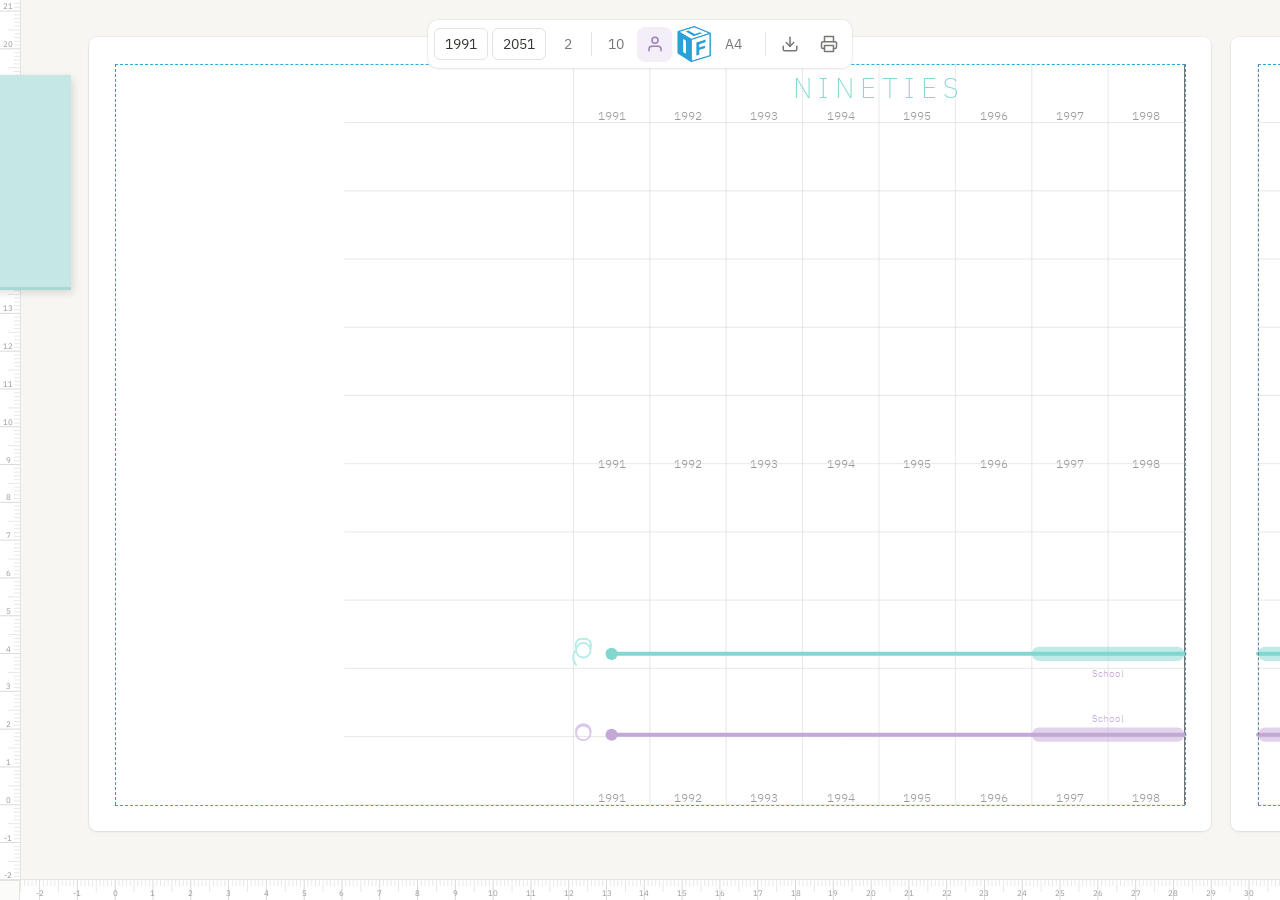
<file: index.html>
<!DOCTYPE html>
<html lang="en">

<head>
	<meta charset="utf-8">
	<link rel="icon" type="image/png" href="favicon.png?v=2">
	<link rel="apple-touch-icon" href="favicon.png?v=2">
	<!-- Google Analytics -->
	<script async src="https://www.googletagmanager.com/gtag/js?id=G-NW8NPGK3DY"></script>
	<script>
		window.dataLayer = window.dataLayer || [];
		function gtag() { dataLayer.push(arguments); }
		gtag('js', new Date());
		gtag('config', 'G-NW8NPGK3DY');
	</script>
	<meta name="viewport" content="width=device-width, initial-scale=1">
	<link rel="preload" href="fonts/IBMPlexSans/IBMPlexSans-Light.ttf" as="font" type="font/ttf" crossorigin>
	<link rel="preload" href="fonts/IBMPlexSans/IBMPlexSans-Regular.ttf" as="font" type="font/ttf" crossorigin>
	<link rel="preload" href="fonts/IBMPlexSans/IBMPlexSans-Bold.ttf" as="font" type="font/ttf" crossorigin>
	<title>LifeLine — Life Timeline Visualization</title>
	<link rel="preconnect" href="https://fonts.googleapis.com">
	<link rel="preconnect" href="https://fonts.gstatic.com" crossorigin>
	<link
		href="https://fonts.googleapis.com/css2?family=IBM+Plex+Sans:ital,wght@0,300;0,400;0,600;0,700;1,700&display=swap"
		rel="stylesheet">
	<meta name="description"
		content="LifeLine — free online life timeline visualization tool. See your entire life on paper, from birth to horizon. Gantt-style grid for personal events, SVG & PDF export, print on A4 or 914mm roll. RU/EN.">
	<meta name="keywords"
		content="lifeline, life timeline, life visualization, timeline visualization, life calendar, life planner, life on paper, Gantt chart life, personal timeline, life mapping, life planning tool, free life timeline generator, print life calendar, life planning workshop, SVG timeline, PDF timeline, wall calendar, long-term planner, strategic planning, decade planner, life schematization, линии жизни, визуализация жизни, визуализация линии жизни, лайфлайн, жизнь на бумаге, планирование жизни инструмент, Maxim Osovsky">

	<!-- Open Graph -->
	<meta property="og:type" content="website">
	<meta property="og:title" content="LifeLine — Your Life Visualization">
	<meta property="og:description" content="See your entire life as a line...">
	<meta property="og:image" content="https://lifeline.osovsky.com/og-image.jpg">
	<meta property="og:image:width" content="1200">
	<meta property="og:image:height" content="630">
	<meta property="og:url" content="https://lifeline.osovsky.com/">
	<meta property="og:site_name" content="LifeLine">

	<!-- Twitter Card -->
	<meta name="twitter:card" content="summary_large_image">
	<meta name="twitter:title" content="LifeLine — Your Life Visualization">
	<meta name="twitter:description" content="See your entire life as a line...">
	<meta name="twitter:image" content="https://lifeline.osovsky.com/og-image.jpg">

	<!-- SEO -->
	<link rel="canonical" href="https://lifeline.osovsky.com/">
	<link rel="alternate" hreflang="en" href="https://lifeline.osovsky.com/">
	<link rel="alternate" hreflang="x-default" href="https://lifeline.osovsky.com/">

	<link rel="manifest" href="manifest.json">

	<!-- Structured Data -->
	<script type="application/ld+json">
	{
		"@context": "https://schema.org",
		"@type": "SoftwareApplication",
		"name": "LifeLine",
		"alternateName": "Life Timeline Visualization",
		"description": "Free online life timeline visualization tool. See your entire life on paper — past and future decades with a Gantt-style grid for personal events. Export to SVG & PDF.",
		"url": "https://lifeline.osovsky.com/",
		"applicationCategory": "Productivity",
		"operatingSystem": "Web",
		"offers": { "@type": "Offer", "price": "0", "priceCurrency": "USD" },
		"image": "https://lifeline.osovsky.com/og-image.jpg",
		"author": {
			"@type": "Person",
			"name": "Maxim Osovsky",
			"sameAs": "https://www.wikidata.org/wiki/Q107189449"
		},
		"license": "https://creativecommons.org/licenses/by-sa/4.0/"
	}
	</script>

	<meta name="theme-color" content="#f7f6f3">
	<link rel="stylesheet" href="style.css">
</head>

<body>
	<noscript>
		<h1>LifeLine — Life Timeline Visualization Tool</h1>
		<p>LifeLine is a free online life timeline generator. See your entire life on paper — from birth to horizon.
			Gantt-style grid for personal events, life milestones, SVG & PDF export. Print on A4 or 914mm roll paper.
		</p>
		<p>Please enable JavaScript in your browser settings to use this tool.</p>
		<p><a href="https://osovsky.com/wallplan/">Looking for a wall calendar generator? Try WallPlan</a></p>
	</noscript>
	<!-- SEO: hidden content for crawlers (canvas/SVG is invisible to search engines) -->
	<div style="position:absolute;left:-9999px;width:1px;height:1px;overflow:hidden" aria-hidden="true">
		<h1>LifeLine — Life Timeline Visualization Tool</h1>
		<p>Lines and structures are a language for making sense of your life — just as a blueprint is the language of
			an engineer, a map is the language of a geographer, a Gantt chart is the language of a manager,
			and a timeline is the language of a historian.</p>
		<p>LifeLine is a free browser-based life timeline visualization tool that generates multi-decade personal
			timelines with a Gantt-style grid for life events. See your entire life on paper, from birth to horizon.
			Map your education, career, relationships, and milestones across decades.</p>

		<h2>Features</h2>
		<p>SVG Renderer: Pure SVG output with decade columns, year labels, and configurable Gantt rows (10 or 14).
			Past years use 10mm columns, future years use 20mm for more annotation space.</p>
		<p>Duration: Customizable hindsight (past years) and foresight (future years), from 1 to 99 years each.
			Desktop dials and mobile scroll-wheel pickers.</p>
		<p>Paper Sizes: A4 multi-page and 914mm×4 roll paper (4 copies). Roll paper renders as one continuous
			page without breaks — ideal for large-format wall printing.</p>
		<p>Custom Entries: Add personal events at specific years and Gantt rows. Bar ranges for multi-year periods
			like education or career (e.g. 1979–1990, School). Custom colors. Stored in browser localStorage —
			completely private.</p>
		<p>Life Milestones: Dual gender timelines (♀ female / ♂ male) with Eurostat statistical averages.
			Education bars (school 6–17, university 18–23), career start, leaving home, first child,
			retirement, life expectancy. SVG path icons for PDF compatibility.</p>
		<p>Export: Download as vector SVG or PDF with embedded IBM Plex Sans fonts. Free, no login required.</p>
		<p>i18n: Full Russian/English interface toggle. All labels, tooltips, modals, and the sticky note translate.</p>

		<h2>Mobile</h2>
		<p>Touch pan and pinch-to-zoom. Bottom toolbar with past/future year counts, paper format chip, entry button,
			download popup (SVG/PDF), language toggle. Settings bottom sheet with side-by-side scroll-wheel pickers
			for hindsight/foresight (1–99 years), paper format and Gantt rows chips.</p>

		<h2>Printing</h2>
		<p>Life timelines can be printed at copy centers on engineering paper up to 1 meter wide with virtually
			infinite length. Ideal for life planning workshops and coaching sessions.</p>

		<h2>Related Tools</h2>
		<p><a href="https://osovsky.com/wallplan/">WallPlan</a> — free multi-year wall calendar generator
			with Gantt charts for strategic planning. By the same author.</p>

		<h2>Credits</h2>
		<p>© 2014–2026 Maxim Osovsky. Licensed under Creative Commons Attribution-ShareAlike 4.0
			International License CC BY-SA 4.0.</p>
	</div>
	<div class="controls top-bar" id="top-bar">
		<div class="tb-input-wrap" data-tooltip="Hindsight" id="wrap-yr">
			<input type="number" class="tb-year-input" id="tb-val-yr" value="1996" min="1900" max="2099">
		</div>
		<div class="tb-input-wrap" data-tooltip="Foresight" id="wrap-mo">
			<input type="number" class="tb-year-input" id="tb-val-mo" value="2036" min="1900" max="2099">
		</div>
		<input type="hidden" id="months-input" value="40">
		<div class="tb-btn tb-btn-sm" id="col-w-toggle" data-tooltip="Column width" onclick="cycleColWidth()">2</div>
		<div class="tb-sep"></div>
		<div class="tb-btn tb-btn-sm" id="rows-toggle" data-tooltip="Gantt rows" onclick="toggleRows()">10</div>
		<div class="tb-btn tb-btn-sm" id="milestone-btn" data-tooltip="Life milestones" onclick="toggleMilestones()">
			<svg width="18" height="18" viewBox="0 0 24 24" fill="none" stroke="currentColor" stroke-width="2"
				stroke-linecap="round" stroke-linejoin="round">
				<path d="M20 21v-2a4 4 0 0 0-4-4H8a4 4 0 0 0-4 4v2" />
				<circle cx="12" cy="7" r="4" />
			</svg>
		</div>
		<div class="tb-btn" id="entry-btn" data-tooltip="Add entry" onclick="openEntryModal()">
			<img src="favicon.png" alt="LIF" style="width:40px; height:40px;">
		</div>
		<div class="tb-btn tb-btn-sm" id="paper-toggle" data-tooltip="Paper format" onclick="togglePaper()">A4</div>
		<span id="page-info"></span>
		<div class="tb-sep"></div>
		<div class="tb-btn" onclick="confirmAction('Download SVG?', downloadSVG)" data-tooltip="Download SVG">
			<svg width="18" height="18" viewBox="0 0 24 24" fill="none" stroke="currentColor" stroke-width="2"
				stroke-linecap="round" stroke-linejoin="round">
				<path d="M21 15v4a2 2 0 0 1-2 2H5a2 2 0 0 1-2-2v-4" />
				<polyline points="7 10 12 15 17 10" />
				<line x1="12" y1="15" x2="12" y2="3" />
			</svg>
		</div>
		<div class="tb-btn" onclick="confirmAction('Download PDF?', printPDF)" data-tooltip="Download PDF">
			<svg width="18" height="18" viewBox="0 0 24 24" fill="none" stroke="currentColor" stroke-width="2"
				stroke-linecap="round" stroke-linejoin="round">
				<path d="M6 9V2h12v7" />
				<path d="M6 18H4a2 2 0 0 1-2-2v-5a2 2 0 0 1 2-2h16a2 2 0 0 1 2 2v5a2 2 0 0 1-2 2h-2" />
				<rect x="6" y="14" width="12" height="8" />
			</svg>
		</div>
	</div>
	<!-- Custom confirm modal -->
	<div id="confirm-overlay" class="confirm-overlay" style="display:none">
		<div class="confirm-box">
			<div class="confirm-msg" id="confirm-msg">Download?</div>
			<div class="confirm-btns">
				<button class="confirm-btn confirm-yes" id="confirm-yes">Yes</button>
				<button class="confirm-btn confirm-cancel" id="confirm-cancel">Cancel</button>
			</div>
		</div>
	</div>
	<!-- Entry modal -->
	<div id="entry-overlay" class="confirm-overlay" style="display:none">
		<div class="confirm-box entry-box">
			<div class="confirm-msg">Add Entry</div>
			<div class="entry-form">
				<textarea id="entry-text" rows="6"
					placeholder="3, Product launch, 2018&#10;4, 1979-1990, School, lightblue" autocomplete="off"
					style="width:100%; box-sizing:border-box; resize:vertical; font-family:inherit; font-size:inherit; border:none; outline:none; background:transparent; box-shadow:0 1px 3px rgba(0,0,0,0.08), 0 0 0 1px rgba(0,0,0,0.04); border-radius:4px; padding:8px 10px;"></textarea>
			</div>
			<div class="confirm-btns">
				<button class="confirm-btn confirm-yes" onclick="addCustomEntry()">Add</button>
				<button class="confirm-btn confirm-cancel" onclick="closeEntryModal()">Cancel</button>
			</div>
		</div>
	</div>
	<input type="hidden" id="rows-slider" value="10">
	<span id="rows-value" style="display:none">10</span>
	<canvas id="ruler-left" class="ruler ruler-left"></canvas>
	<canvas id="ruler-bottom" class="ruler ruler-bottom"></canvas>
	<div class="ruler-corner"></div>
	<div id="paper-sheet"></div>
	<div id="guide-h" class="guide guide-h"></div>
	<div id="guide-v" class="guide guide-v"></div>
	<div id="guide-h-a4" class="guide guide-h"></div>
	<div id="guide-v-a4" class="guide guide-v"></div>
	<div id="guide-margin-bottom" class="guide guide-h guide-margin"></div>
	<div id="guide-margin-top" class="guide guide-h guide-margin"></div>
	<div id="guide-margin-left" class="guide guide-v guide-margin"></div>
	<div id="guide-margin-right" class="guide guide-v guide-margin"></div>
	<div id="calendar"></div>

	<!-- Welcome carousel (mobile only, first visit) -->
	<div id="welcome-overlay" class="welcome-overlay" style="display:none">
		<button class="welcome-skip" onclick="closeWelcome()">Skip</button>
		<div class="welcome-carousel" id="welcome-carousel">
			<div class="welcome-slide">
				<img src="favicon.png" alt="LifeLine" class="welcome-icon">
				<h2>Your entire life on a single sheet of paper</h2>
				<p>From birth to the horizon of your future — on one timeline.</p>
				<p>See decades at a glance. Mark what matters.</p>
				<p class="welcome-hint">Swipe to learn more →</p>
			</div>
			<div class="welcome-slide">
				<div class="welcome-emoji">✏️</div>
				<h2>Add your events</h2>
				<p>Tap the Life-button and type one entry per line:</p>
				<p><code>3, Career start, 2018</code></p>
				<p><code>4, 1979-1990, School, lightblue</code></p>
				<p>Points, bars, any color you want.</p>
			</div>
			<div class="welcome-slide">
				<div class="welcome-emoji">🖨️</div>
				<h2>Print it on your wall</h2>
				<p>Export as SVG or PDF. Print at home on A4 or at a copy center on 1-meter-wide roll paper.</p>
				<p>4 copies on one roll — for workshops and coaching sessions.</p>
			</div>
			<div class="welcome-slide">
				<img src="favicon.png" alt="LifeLine" class="welcome-icon">
				<h2>Start exploring</h2>
				<p>Free forever. No signup. Your data never leaves your device.</p>
			</div>
		</div>
		<div class="welcome-bottom">
			<div class="welcome-dots" id="welcome-dots">
				<div class="welcome-dot active"></div>
				<div class="welcome-dot"></div>
				<div class="welcome-dot"></div>
				<div class="welcome-dot"></div>
			</div>
			<button class="welcome-start" id="welcome-start-btn" onclick="closeWelcome()">Start exploring</button>
		</div>
	</div>

	<!-- Mobile bottom toolbar -->
	<div id="mob-bar" class="mob-bar">
		<div class="mob-bar-left">
			<span id="mob-year-range" class="mob-year-range">1991–2051</span>
			<button class="mob-chip" id="mob-format" onclick="toggleMobPaper()">A4</button>
		</div>
		<div class="mob-bar-center">
			<button class="mob-icon" onclick="openEntryModal()" title="Add entry">
				<img src="favicon.png" alt="LIF" style="width:48px; height:48px;">
			</button>
		</div>
		<div class="mob-bar-right">
			<button class="mob-icon" id="mob-milestone-btn" onclick="toggleMilestones()" title="Life milestones">
				<svg width="20" height="20" viewBox="0 0 24 24" fill="none" stroke="currentColor" stroke-width="2"
					stroke-linecap="round" stroke-linejoin="round">
					<path d="M20 21v-2a4 4 0 0 0-4-4H8a4 4 0 0 0-4 4v2" />
					<circle cx="12" cy="7" r="4" />
				</svg>
			</button>
			<div class="mob-dl-group">
				<button class="mob-icon" onclick="toggleMobDL()" title="Download">
					<svg width="20" height="20" viewBox="0 0 24 24" fill="none" stroke="currentColor" stroke-width="2"
						stroke-linecap="round" stroke-linejoin="round">
						<path d="M21 15v4a2 2 0 0 1-2 2H5a2 2 0 0 1-2-2v-4" />
						<polyline points="7 10 12 15 17 10" />
						<line x1="12" y1="15" x2="12" y2="3" />
					</svg>
				</button>
				<div id="mob-dl-popup" class="mob-dl-popup" style="display:none">
					<button class="mob-dl-opt" onclick="downloadSVG(); toggleMobDL()">SVG</button>
					<button class="mob-dl-opt" onclick="printPDF(); toggleMobDL()">PDF</button>
				</div>
			</div>
			<button class="mob-icon" onclick="toggleMobSheet()" title="Settings">
				<svg width="20" height="20" viewBox="0 0 24 24" fill="none" stroke="currentColor" stroke-width="2"
					stroke-linecap="round" stroke-linejoin="round">
					<circle cx="12" cy="12" r="3" />
					<path
						d="M19.4 15a1.65 1.65 0 0 0 .33 1.82l.06.06a2 2 0 1 1-2.83 2.83l-.06-.06a1.65 1.65 0 0 0-1.82-.33 1.65 1.65 0 0 0-1 1.51V21a2 2 0 0 1-4 0v-.09A1.65 1.65 0 0 0 9 19.4a1.65 1.65 0 0 0-1.82.33l-.06.06a2 2 0 1 1-2.83-2.83l.06-.06A1.65 1.65 0 0 0 4.68 15a1.65 1.65 0 0 0-1.51-1H3a2 2 0 0 1 0-4h.09A1.65 1.65 0 0 0 4.6 9a1.65 1.65 0 0 0-.33-1.82l-.06-.06a2 2 0 1 1 2.83-2.83l.06.06A1.65 1.65 0 0 0 9 4.68a1.65 1.65 0 0 0 1-1.51V3a2 2 0 0 1 4 0v.09a1.65 1.65 0 0 0 1 1.51 1.65 1.65 0 0 0 1.82-.33l.06-.06a2 2 0 1 1 2.83 2.83l-.06.06A1.65 1.65 0 0 0 19.4 9a1.65 1.65 0 0 0 1.51 1H21a2 2 0 0 1 0 4h-.09a1.65 1.65 0 0 0-1.51 1z" />
				</svg>
			</button>
		</div>
	</div>

	<!-- Mobile bottom sheet -->
	<div id="mob-overlay" class="mob-overlay" onclick="toggleMobSheet()"></div>
	<div id="mob-sheet" class="mob-sheet">
		<div class="mob-sheet-handle"></div>
		<div class="mob-sheet-section">
			<div style="display:flex; gap:16px;">
				<div style="flex:1;">
					<div class="mob-sheet-label" id="mob-label-hindsight" style="text-align:center; margin-bottom:4px;">
						Hindsight</div>
					<input type="number" class="mob-year-input mob-year-input-sheet" id="mob-sheet-yr" value="1991"
						min="1900" max="2099">
				</div>
				<div style="flex:1;">
					<div class="mob-sheet-label" id="mob-label-foresight" style="text-align:center; margin-bottom:4px;">
						Foresight</div>
					<input type="number" class="mob-year-input mob-year-input-sheet" id="mob-sheet-mo" value="2051"
						min="1900" max="2099">
				</div>
			</div>
		</div>
		<div class="mob-sheet-section">
			<div class="mob-sheet-label">Paper format</div>
			<div class="mob-chips" id="mob-paper-chips">
				<button class="mob-chip-opt active" data-size="a4" onclick="mobSetPaper('a4')">A4</button>
				<button class="mob-chip-opt" data-size="914x4" onclick="mobSetPaper('914x4')">×4</button>
			</div>
		</div>
		<div class="mob-sheet-section">
			<div class="mob-sheet-label">Gantt rows</div>
			<div class="mob-chips">
				<button class="mob-chip-opt active" data-rows="10" onclick="mobSetRows(10)">10</button>
				<button class="mob-chip-opt" data-rows="14" onclick="mobSetRows(14)">14</button>
			</div>
		</div>
		<div class="mob-sheet-section">
			<div class="mob-sheet-label">Column width</div>
			<div class="mob-chips">
				<button class="mob-chip-opt col-w-btn" data-colw="10" onclick="setColWidth(10)">1 cm</button>
				<button class="mob-chip-opt col-w-btn" data-colw="15" onclick="setColWidth(15)">1.5 cm</button>
				<button class="mob-chip-opt col-w-btn active" data-colw="20" onclick="setColWidth(20)">2 cm</button>
			</div>
		</div>

	</div>
	<script src="calendar.js"></script>
</body>

</html>
</file>
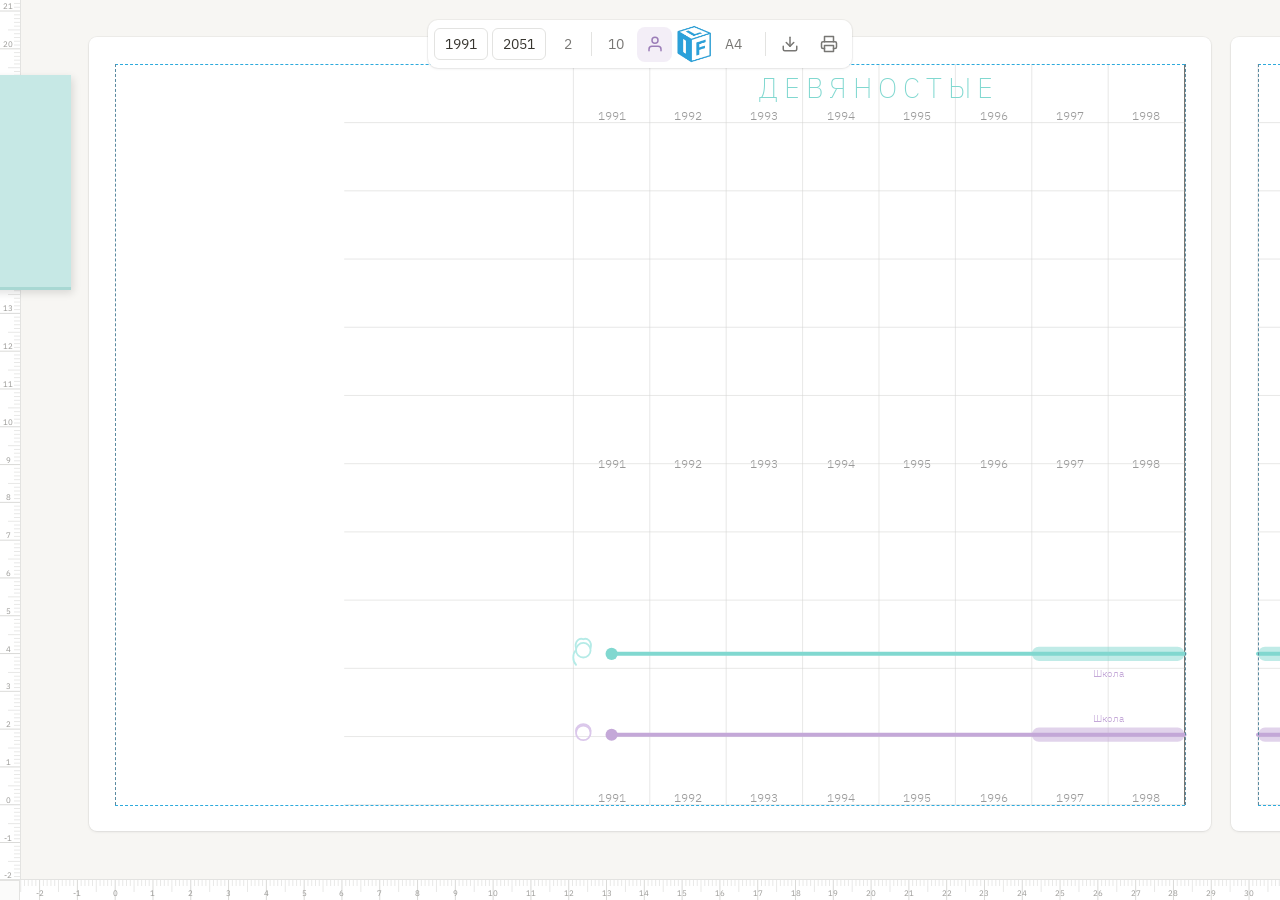
<file: ru/index.html>
<!DOCTYPE html>
<html lang="ru">

<head>
    <meta charset="utf-8">
    <base href="../">
    <link rel="icon" type="image/png" href="favicon.png?v=2">
    <link rel="apple-touch-icon" href="favicon.png?v=2">
    <!-- Google Analytics -->
    <script async src="https://www.googletagmanager.com/gtag/js?id=G-NW8NPGK3DY"></script>
    <script>
        window.dataLayer = window.dataLayer || [];
        function gtag() { dataLayer.push(arguments); }
        gtag('js', new Date());
        gtag('config', 'G-NW8NPGK3DY');
    </script>
    <meta name="viewport" content="width=device-width, initial-scale=1">
    <link rel="preload" href="fonts/IBMPlexSans/IBMPlexSans-Light.ttf" as="font" type="font/ttf" crossorigin>
    <link rel="preload" href="fonts/IBMPlexSans/IBMPlexSans-Regular.ttf" as="font" type="font/ttf" crossorigin>
    <link rel="preload" href="fonts/IBMPlexSans/IBMPlexSans-Bold.ttf" as="font" type="font/ttf" crossorigin>
    <title>LifeLine — Визуализация линии жизни</title>
    <link rel="preconnect" href="https://fonts.googleapis.com">
    <link rel="preconnect" href="https://fonts.gstatic.com" crossorigin>
    <link
        href="https://fonts.googleapis.com/css2?family=IBM+Plex+Sans:ital,wght@0,300;0,400;0,600;0,700;1,700&display=swap"
        rel="stylesheet">
    <meta name="description"
        content="LifeLine — бесплатный онлайн-инструмент визуализации линии жизни. Увидьте всю свою жизнь на бумаге — от рождения до горизонта. Gantt-сетка для личных событий, экспорт в SVG и PDF, печать на A4 или рулон 914мм.">
    <meta name="keywords"
        content="линии жизни, визуализация жизни, визуализация линии жизни, лайфлайн, жизнь на бумаге, календарь жизни, планировщик жизни, планирование жизни инструмент, временная шкала, личная хронология, lifeline, life timeline, life visualization, free life timeline generator, Maxim Osovsky">

    <!-- Open Graph -->
    <meta property="og:type" content="website">
    <meta property="og:title" content="LifeLine — Визуализация жизни">
    <meta property="og:description" content="Вся жизнь на бумаге...">
    <meta property="og:image" content="https://lifeline.osovsky.com/og-image.jpg">
    <meta property="og:image:width" content="1200">
    <meta property="og:image:height" content="630">
    <meta property="og:url" content="https://lifeline.osovsky.com/ru/">
    <meta property="og:site_name" content="LifeLine">

    <!-- Twitter Card -->
    <meta name="twitter:card" content="summary_large_image">
    <meta name="twitter:title" content="LifeLine — Визуализация жизни">
    <meta name="twitter:description" content="Вся жизнь на бумаге...">
    <meta name="twitter:image" content="https://lifeline.osovsky.com/og-image.jpg">

    <!-- SEO -->
    <link rel="canonical" href="https://lifeline.osovsky.com/ru/">
    <link rel="alternate" hreflang="en" href="https://lifeline.osovsky.com/">
    <link rel="alternate" hreflang="ru" href="https://lifeline.osovsky.com/ru/">
    <link rel="alternate" hreflang="x-default" href="https://lifeline.osovsky.com/">
    <link rel="manifest" href="manifest.json">

    <!-- Structured Data -->
    <script type="application/ld+json">
	{
		"@context": "https://schema.org",
		"@type": "SoftwareApplication",
		"name": "LifeLine",
		"alternateName": "Визуализация линии жизни",
		"description": "Бесплатный онлайн-инструмент визуализации линии жизни. Увидьте всю свою жизнь на бумаге — прошлое и будущее, Gantt-сетка для личных событий. Экспорт в SVG и PDF.",
		"url": "https://lifeline.osovsky.com/ru/",
		"applicationCategory": "Productivity",
		"operatingSystem": "Web",
		"offers": { "@type": "Offer", "price": "0", "priceCurrency": "USD" },
		"image": "https://lifeline.osovsky.com/og-image.jpg",
		"author": {
			"@type": "Person",
			"name": "Maxim Osovsky",
			"sameAs": "https://www.wikidata.org/wiki/Q107189449"
		},
		"license": "https://creativecommons.org/licenses/by-sa/4.0/"
	}
	</script>

    <meta name="theme-color" content="#f7f6f3">
    <link rel="stylesheet" href="style.css">
</head>

<body>
    <noscript>
        <h1>LifeLine — Визуализация линии жизни</h1>
        <p>LifeLine требует JavaScript для генерации временных шкал. Пожалуйста, включите JavaScript в настройках
            браузера.</p>
    </noscript>
    <div style="position:absolute;left:-9999px;width:1px;height:1px;overflow:hidden" aria-hidden="true">
        <h1>LifeLine — Визуализация линии жизни</h1>
        <p>Линии и структуры — это язык осмысления жизни, так же как чертёж — язык инженера,
            карта — язык географа, диаграмма Ганта — язык менеджера, а хронология — язык историка.</p>
        <p>LifeLine — бесплатный браузерный инструмент для создания многолетних временных шкал жизни
            с Gantt-сеткой для личных событий. Увидьте всю свою жизнь на бумаге.</p>
    </div>
    <div class="controls top-bar" id="top-bar">
        <div class="tb-input-wrap" data-tooltip="Прошлое" id="wrap-yr">
            <input type="number" class="tb-year-input" id="tb-val-yr" value="1996" min="1900" max="2099">
        </div>
        <div class="tb-input-wrap" data-tooltip="Будущее" id="wrap-mo">
            <input type="number" class="tb-year-input" id="tb-val-mo" value="2036" min="1900" max="2099">
        </div>
        <input type="hidden" id="months-input" value="40">
        <div class="tb-btn tb-btn-sm" id="col-w-toggle" data-tooltip="Ширина колонки" onclick="cycleColWidth()">2</div>
        <div class="tb-sep"></div>
        <div class="tb-btn tb-btn-sm" id="rows-toggle" data-tooltip="Строки Ганта" onclick="toggleRows()">10</div>
        <div class="tb-btn tb-btn-sm" id="milestone-btn" data-tooltip="Вехи жизни" onclick="toggleMilestones()">
            <svg width="18" height="18" viewBox="0 0 24 24" fill="none" stroke="currentColor" stroke-width="2"
                stroke-linecap="round" stroke-linejoin="round">
                <path d="M20 21v-2a4 4 0 0 0-4-4H8a4 4 0 0 0-4 4v2" />
                <circle cx="12" cy="7" r="4" />
            </svg>
        </div>
        <div class="tb-btn" id="entry-btn" data-tooltip="Добавить запись" onclick="openEntryModal()">
            <img src="favicon.png" alt="LIF" style="width:40px; height:40px;">
        </div>
        <div class="tb-btn tb-btn-sm" id="paper-toggle" data-tooltip="Формат бумаги" onclick="togglePaper()">A4</div>
        <span id="page-info"></span>
        <div class="tb-sep"></div>
        <div class="tb-btn" onclick="confirmAction('Скачать SVG?', downloadSVG)" data-tooltip="Скачать SVG">
            <svg width="18" height="18" viewBox="0 0 24 24" fill="none" stroke="currentColor" stroke-width="2"
                stroke-linecap="round" stroke-linejoin="round">
                <path d="M21 15v4a2 2 0 0 1-2 2H5a2 2 0 0 1-2-2v-4" />
                <polyline points="7 10 12 15 17 10" />
                <line x1="12" y1="15" x2="12" y2="3" />
            </svg>
        </div>
        <div class="tb-btn" onclick="confirmAction('Скачать PDF?', printPDF)" data-tooltip="Скачать PDF">
            <svg width="18" height="18" viewBox="0 0 24 24" fill="none" stroke="currentColor" stroke-width="2"
                stroke-linecap="round" stroke-linejoin="round">
                <path d="M6 9V2h12v7" />
                <path d="M6 18H4a2 2 0 0 1-2-2v-5a2 2 0 0 1 2-2h16a2 2 0 0 1 2 2v5a2 2 0 0 1-2 2h-2" />
                <rect x="6" y="14" width="12" height="8" />
            </svg>
        </div>
    </div>
    <!-- Custom confirm modal -->
    <div id="confirm-overlay" class="confirm-overlay" style="display:none">
        <div class="confirm-box">
            <div class="confirm-msg" id="confirm-msg">Скачать?</div>
            <div class="confirm-btns">
                <button class="confirm-btn confirm-yes" id="confirm-yes">Да</button>
                <button class="confirm-btn confirm-cancel" id="confirm-cancel">Отмена</button>
            </div>
        </div>
    </div>
    <!-- Entry modal -->
    <div id="entry-overlay" class="confirm-overlay" style="display:none">
        <div class="confirm-box entry-box">
            <div class="confirm-msg">Добавить запись</div>
            <div class="entry-form">
                <textarea id="entry-text" rows="6"
                    placeholder="3, Запуск продукта, 2018&#10;4, 1979-1990, Школа, lightblue" autocomplete="off"
                    style="width:100%; box-sizing:border-box; resize:vertical; font-family:inherit; font-size:inherit; border:none; outline:none; background:transparent; box-shadow:0 1px 3px rgba(0,0,0,0.08), 0 0 0 1px rgba(0,0,0,0.04); border-radius:4px; padding:8px 10px;"></textarea>
            </div>
            <div class="confirm-btns">
                <button class="confirm-btn confirm-yes" onclick="addCustomEntry()">Добавить</button>
                <button class="confirm-btn confirm-cancel" onclick="closeEntryModal()">Отмена</button>
            </div>
        </div>
    </div>
    <input type="hidden" id="rows-slider" value="10">
    <span id="rows-value" style="display:none">10</span>
    <canvas id="ruler-left" class="ruler ruler-left"></canvas>
    <canvas id="ruler-bottom" class="ruler ruler-bottom"></canvas>
    <div class="ruler-corner"></div>
    <div id="paper-sheet"></div>
    <div id="guide-h" class="guide guide-h"></div>
    <div id="guide-v" class="guide guide-v"></div>
    <div id="guide-h-a4" class="guide guide-h"></div>
    <div id="guide-v-a4" class="guide guide-v"></div>
    <div id="guide-margin-bottom" class="guide guide-h guide-margin"></div>
    <div id="guide-margin-top" class="guide guide-h guide-margin"></div>
    <div id="guide-margin-left" class="guide guide-v guide-margin"></div>
    <div id="guide-margin-right" class="guide guide-v guide-margin"></div>
    <div id="calendar"></div>

    <!-- Welcome carousel (mobile only, first visit) -->
    <div id="welcome-overlay" class="welcome-overlay" style="display:none">
        <button class="welcome-skip" onclick="closeWelcome()">Skip</button>
        <div class="welcome-carousel" id="welcome-carousel">
            <div class="welcome-slide">
                <img src="favicon.png" alt="LifeLine" class="welcome-icon">
                <h2>Your entire life on a single sheet of paper</h2>
                <p>From birth to the horizon of your future — on one timeline.</p>
                <p>See decades at a glance. Mark what matters.</p>
                <p class="welcome-hint">Swipe to learn more →</p>
            </div>
            <div class="welcome-slide">
                <div class="welcome-emoji">✏️</div>
                <h2>Add your events</h2>
                <p>Tap the Life-button and type one entry per line:</p>
                <p><code>3, Career start, 2018</code></p>
                <p><code>4, 1979-1990, School, lightblue</code></p>
                <p>Points, bars, any color you want.</p>
            </div>
            <div class="welcome-slide">
                <div class="welcome-emoji">🖨️</div>
                <h2>Print it on your wall</h2>
                <p>Export as SVG or PDF. Print at home on A4 or at a copy center on 1-meter-wide roll paper.</p>
                <p>4 copies on one roll — for workshops and coaching sessions.</p>
            </div>
            <div class="welcome-slide">
                <img src="favicon.png" alt="LifeLine" class="welcome-icon">
                <h2>Start exploring</h2>
                <p>Free forever. No signup. Your data never leaves your device.</p>
            </div>
        </div>
        <div class="welcome-bottom">
            <div class="welcome-dots" id="welcome-dots">
                <div class="welcome-dot active"></div>
                <div class="welcome-dot"></div>
                <div class="welcome-dot"></div>
                <div class="welcome-dot"></div>
            </div>
            <button class="welcome-start" id="welcome-start-btn" onclick="closeWelcome()">Start exploring</button>
        </div>
    </div>

    <!-- Mobile bottom toolbar -->
    <div id="mob-bar" class="mob-bar">
        <div class="mob-bar-left">
            <span id="mob-year-range" class="mob-year-range">1991–2051</span>
            <button class="mob-chip" id="mob-format" onclick="toggleMobPaper()">A4</button>
        </div>
        <div class="mob-bar-center">
            <button class="mob-icon" onclick="openEntryModal()" title="Добавить запись">
                <img src="favicon.png" alt="LIF" style="width:48px; height:48px;">
            </button>
        </div>
        <div class="mob-bar-right">
            <button class="mob-icon" id="mob-milestone-btn" onclick="toggleMilestones()" title="Вехи жизни">
                <svg width="20" height="20" viewBox="0 0 24 24" fill="none" stroke="currentColor" stroke-width="2"
                    stroke-linecap="round" stroke-linejoin="round">
                    <path d="M20 21v-2a4 4 0 0 0-4-4H8a4 4 0 0 0-4 4v2" />
                    <circle cx="12" cy="7" r="4" />
                </svg>
            </button>
            <div class="mob-dl-group">
                <button class="mob-icon" onclick="toggleMobDL()" title="Скачать">
                    <svg width="20" height="20" viewBox="0 0 24 24" fill="none" stroke="currentColor" stroke-width="2"
                        stroke-linecap="round" stroke-linejoin="round">
                        <path d="M21 15v4a2 2 0 0 1-2 2H5a2 2 0 0 1-2-2v-4" />
                        <polyline points="7 10 12 15 17 10" />
                        <line x1="12" y1="15" x2="12" y2="3" />
                    </svg>
                </button>
                <div id="mob-dl-popup" class="mob-dl-popup" style="display:none">
                    <button class="mob-dl-opt" onclick="downloadSVG(); toggleMobDL()">SVG</button>
                    <button class="mob-dl-opt" onclick="printPDF(); toggleMobDL()">PDF</button>
                </div>
            </div>
            <button class="mob-icon" onclick="toggleMobSheet()" title="Настройки">
                <svg width="20" height="20" viewBox="0 0 24 24" fill="none" stroke="currentColor" stroke-width="2"
                    stroke-linecap="round" stroke-linejoin="round">
                    <circle cx="12" cy="12" r="3" />
                    <path
                        d="M19.4 15a1.65 1.65 0 0 0 .33 1.82l.06.06a2 2 0 1 1-2.83 2.83l-.06-.06a1.65 1.65 0 0 0-1.82-.33 1.65 1.65 0 0 0-1 1.51V21a2 2 0 0 1-4 0v-.09A1.65 1.65 0 0 0 9 19.4a1.65 1.65 0 0 0-1.82.33l-.06.06a2 2 0 1 1-2.83-2.83l.06-.06A1.65 1.65 0 0 0 4.68 15a1.65 1.65 0 0 0-1.51-1H3a2 2 0 0 1 0-4h.09A1.65 1.65 0 0 0 4.6 9a1.65 1.65 0 0 0-.33-1.82l-.06-.06a2 2 0 1 1 2.83-2.83l.06.06A1.65 1.65 0 0 0 9 4.68a1.65 1.65 0 0 0 1-1.51V3a2 2 0 0 1 4 0v.09a1.65 1.65 0 0 0 1 1.51 1.65 1.65 0 0 0 1.82-.33l.06-.06a2 2 0 1 1 2.83 2.83l-.06.06A1.65 1.65 0 0 0 19.4 9a1.65 1.65 0 0 0 1.51 1H21a2 2 0 0 1 0 4h-.09a1.65 1.65 0 0 0-1.51 1z" />
                </svg>
            </button>
        </div>
    </div>

    <!-- Mobile bottom sheet -->
    <div id="mob-overlay" class="mob-overlay" onclick="toggleMobSheet()"></div>
    <div id="mob-sheet" class="mob-sheet">
        <div class="mob-sheet-handle"></div>
        <div class="mob-sheet-section">
            <div style="display:flex; gap:16px;">
                <div style="flex:1;">
                    <div class="mob-sheet-label" id="mob-label-hindsight" style="text-align:center; margin-bottom:4px;">
                        Прошлое</div>
                    <input type="number" class="mob-year-input mob-year-input-sheet" id="mob-sheet-yr" value="1991"
                        min="1900" max="2099">
                </div>
                <div style="flex:1;">
                    <div class="mob-sheet-label" id="mob-label-foresight" style="text-align:center; margin-bottom:4px;">
                        Будущее</div>
                    <input type="number" class="mob-year-input mob-year-input-sheet" id="mob-sheet-mo" value="2051"
                        min="1900" max="2099">
                </div>
            </div>
        </div>
        <div class="mob-sheet-section">
            <div class="mob-sheet-label">Формат бумаги</div>
            <div class="mob-chips" id="mob-paper-chips">
                <button class="mob-chip-opt active" data-size="a4" onclick="mobSetPaper('a4')">A4</button>
                <button class="mob-chip-opt" data-size="914x4" onclick="mobSetPaper('914x4')">×4</button>
            </div>
        </div>
        <div class="mob-sheet-section">
            <div class="mob-sheet-label">Строки Ганта</div>
            <div class="mob-chips">
                <button class="mob-chip-opt active" data-rows="10" onclick="mobSetRows(10)">10</button>
                <button class="mob-chip-opt" data-rows="14" onclick="mobSetRows(14)">14</button>
            </div>
        </div>
        <div class="mob-sheet-section">
            <div class="mob-sheet-label">Ширина колонки</div>
            <div class="mob-chips">
                <button class="mob-chip-opt col-w-btn" data-colw="10" onclick="setColWidth(10)">1 cm</button>
                <button class="mob-chip-opt col-w-btn" data-colw="15" onclick="setColWidth(15)">1.5 cm</button>
                <button class="mob-chip-opt col-w-btn active" data-colw="20" onclick="setColWidth(20)">2 cm</button>
            </div>
        </div>

    </div>
    <script src="calendar.js"></script>
</body>

</html>
</file>
<file: style.css>
/* ─── Local Helvetica Neue Cyr (decade labels) ─── */
@font-face {
	font-family: 'Helvetica Neue Cyr';
	src: url('fonts/Helvetica/helveticaneuecyr_thin.otf') format('opentype');
	font-weight: normal;
	font-style: normal;
	font-display: swap;
}

/* ─── Local IBM Plex Sans ─── */
@font-face {
	font-family: 'IBM Plex Sans';
	src: url('fonts/IBMPlexSans/IBMPlexSans-Thin.ttf') format('truetype');
	font-weight: 100;
	font-style: normal;
	font-display: swap;
}

@font-face {
	font-family: 'IBM Plex Sans';
	src: url('fonts/IBMPlexSans/IBMPlexSans-ExtraLight.ttf') format('truetype');
	font-weight: 200;
	font-style: normal;
	font-display: swap;
}

@font-face {
	font-family: 'IBM Plex Sans';
	src: url('fonts/IBMPlexSans/IBMPlexSans-Light.ttf') format('truetype');
	font-weight: 300;
	font-style: normal;
	font-display: swap;
}

@font-face {
	font-family: 'IBM Plex Sans';
	src: url('fonts/IBMPlexSans/IBMPlexSans-Regular.ttf') format('truetype');
	font-weight: 400;
	font-style: normal;
	font-display: swap;
}

@font-face {
	font-family: 'IBM Plex Sans';
	src: url('fonts/IBMPlexSans/IBMPlexSans-Medium.ttf') format('truetype');
	font-weight: 500;
	font-style: normal;
	font-display: swap;
}

@font-face {
	font-family: 'IBM Plex Sans';
	src: url('fonts/IBMPlexSans/IBMPlexSans-SemiBold.ttf') format('truetype');
	font-weight: 600;
	font-style: normal;
	font-display: swap;
}

@font-face {
	font-family: 'IBM Plex Sans';
	src: url('fonts/IBMPlexSans/IBMPlexSans-Bold.ttf') format('truetype');
	font-weight: 700;
	font-style: normal;
	font-display: swap;
}

@font-face {
	font-family: 'Copper Penny DTP';
	src: url('fonts/cooper/Copper Penny DTP.ttf') format('truetype');
	font-weight: 400;
	font-style: normal;
	font-display: swap;
}

/* ─── Notion-inspired palette ─── */
:root {
	--mol-cream: #ffffff;
	--mol-paper: #ffffff;
	--mol-ink: #37352f;
	--mol-ink-light: #787774;
	--mol-desk: #f7f6f3;
	--mol-desk-dark: #e8e7e4;
	--mol-elastic: #2eaadc;
	--mol-border: #e3e3e1;
	--mol-border-light: #efefef;
	--mol-ruler-bg: #fbfbfa;
	--mol-ruler-tick: #c3c3c1;
	--mol-ruler-text: #9b9a97;
	--mol-ctrl-bg: #ffffff;
	--mol-ctrl-border: #e3e3e1;
	--mol-red: #eb5757;
}

html,
body {
	font-family: 'IBM Plex Sans', FreeSans, sans-serif;
	font-size: 9.8pt;
	overflow: hidden;
	margin: 0;
	padding: 0;
	height: 100vh;
	background: var(--mol-desk);
}

/* Controls — Miro-style floating panel */
.controls {
	position: fixed;
	z-index: 1000;
	display: flex;
	align-items: center;
	gap: 4px;
	padding: 6px;
	background: var(--mol-ctrl-bg);
	border: none;
	border-radius: 10px;
	box-shadow: 0 1px 3px rgba(0, 0, 0, 0.08), 0 0 0 1px rgba(0, 0, 0, 0.04);
	color: var(--mol-ink);
	cursor: grab;
	user-select: none;
}

.controls:active {
	cursor: grabbing;
}

/* Top toolbar — horizontal */
.top-bar {
	top: 20px;
	left: 50%;
	transform: translateX(-50%);
	right: auto;
}

.tb-btn {
	width: 35px;
	height: 35px;
	border: 0 !important;
	outline: 0 !important;
	appearance: none;
	-webkit-appearance: none;
	-moz-appearance: none;
	box-shadow: none;
	border-radius: 8px;
	background: none;
	font-family: inherit;
	font-size: 18px;
	font-weight: 400;
	line-height: 1;
	color: var(--mol-ink-light);
	cursor: pointer;
	display: flex;
	align-items: center;
	justify-content: center;
	padding: 0;
	transition: background .15s, color .15s;
}

.tb-btn:hover {
	background: rgba(55, 53, 47, 0.08);
}

.tb-btn.active,
.tb-btn[data-size].active {
	background: none;
	color: var(--mol-ink);
	font-weight: 600;
}

#milestone-btn.active,
#mob-milestone-btn.active {
	background: rgba(196, 168, 216, 0.2);
	color: #9B7DB8;
}

#milestone-btn.active svg,
#mob-milestone-btn.active svg {
	stroke: #9B7DB8;
}

.tb-btn-sm {
	font-size: 14px;
}

.tb-input-wrap {
	position: relative;
	display: inline-flex;
}

.tb-year-input {
	width: 44px;
	height: auto;
	padding: 6px 4px;
	border: 1px solid var(--mol-border);
	border-radius: 6px;
	background: var(--mol-cream);
	font-family: 'IBM Plex Sans', sans-serif;
	font-size: 14px;
	font-weight: 400;
	color: var(--mol-ink);
	text-align: center;
	outline: none;
	cursor: pointer;
	user-select: text;
	transition: border-color .15s;
	appearance: textfield;
	-moz-appearance: textfield;
}

.tb-year-input::-webkit-inner-spin-button,
.tb-year-input::-webkit-outer-spin-button {
	-webkit-appearance: none;
	margin: 0;
}

.tb-year-input:hover {
	border-color: var(--mol-border);
}

.tb-year-input:focus {
	border-color: var(--mol-ink-light);
	cursor: text;
}

.col-w-group {
	display: flex;
	gap: 2px;
	margin-top: 2px;
}

.col-w-btn {
	padding: 1px 6px;
	border: none;
	border-radius: 4px;
	background: transparent;
	font-family: 'IBM Plex Sans', sans-serif;
	font-size: 10px;
	color: var(--mol-ink-light);
	cursor: pointer;
	transition: all .15s;
	line-height: 1.4;
}

.col-w-btn:hover {
	background: rgba(55, 53, 47, 0.08);
}

.col-w-btn.active {
	background: none;
	color: var(--mol-ink);
	font-weight: 600;
}

.tb-sep {
	width: 1px;
	height: 24px;
	background: var(--mol-border);
	margin: 0 2px;
}

/* Confirm modal */
.confirm-overlay {
	position: fixed;
	inset: 0;
	z-index: 9999;
	background: rgba(0, 0, 0, .25);
	display: flex;
	align-items: center;
	justify-content: center;
}

@media (max-width: 600px) {
	.confirm-overlay {
		align-items: flex-start;
		padding-top: 15vh;
	}
}

.confirm-box {
	background: #ffffff;
	border: none;
	border-radius: 8px;
	box-shadow: 0 4px 24px rgba(0, 0, 0, 0.12), 0 0 0 1px rgba(0, 0, 0, 0.04);
	padding: 20px 24px;
	min-width: 200px;
	text-align: center;
}

.confirm-msg {
	font-family: inherit;
	font-size: 16px;
	font-weight: 500;
	color: var(--mol-ink);
	margin-bottom: 16px;
}

.confirm-btns {
	display: flex;
	gap: 8px;
	justify-content: center;
}

.confirm-btn {
	height: 35px;
	padding: 0 20px;
	border: none;
	border-radius: 8px;
	font-family: inherit;
	font-size: 15px;
	font-weight: 500;
	cursor: pointer;
	transition: background .15s, color .15s;
}

.confirm-yes {
	background: #2eaadc;
	color: #ffffff;
}

.confirm-yes:hover {
	background: #2899c4;
}

.confirm-cancel {
	background: transparent;
	color: var(--mol-ink-light);
}

.confirm-cancel:hover {
	background: rgba(55, 53, 47, 0.08);
}

.tb-info {
	font-size: 11px;
	color: var(--mol-ink-light);
	white-space: nowrap;
	padding: 0 4px;
}

.paper-chips {
	display: flex;
	gap: 0;
}

/* Tooltips for top-bar */
.top-bar [data-tooltip] {
	position: relative;
}

.top-bar [data-tooltip]::after {
	content: attr(data-tooltip);
	position: absolute;
	top: calc(100% + 8px);
	left: 50%;
	transform: translateX(-50%);
	background: #1a1a1a;
	color: #fff;
	font-size: 1.4rem;
	font-weight: 400;
	padding: .6rem 1rem;
	border-radius: 4px;
	white-space: nowrap;
	pointer-events: none;
	opacity: 0;
	transition: opacity .15s;
	z-index: 1002;
}

.top-bar [data-tooltip]:hover::after {
	opacity: 1;
}

.gantt-panel {
	top: auto;
	right: auto;
	flex-direction: column;
	gap: 4px;
	padding: 6px;
	border-radius: 8px;
	width: auto;
	align-items: stretch;
}

.rows-chips {
	display: flex;
	flex-direction: column;
	gap: 4px;
}

.rows-chip {
	width: 35px;
	height: 35px;
	border: none;
	border-radius: 8px;
	background: transparent;
	font-family: inherit;
	font-size: 22px;
	font-weight: 500;
	line-height: 1;
	color: var(--mol-ink-light);
	cursor: pointer;
	display: flex;
	align-items: center;
	justify-content: center;
	padding: 0;
	transition: background .15s, color .15s;
}

.rows-chip:hover {
	background: rgba(55, 53, 47, 0.08);
}

.rows-chip.active {
	background: none;
	color: var(--mol-ink);
	font-weight: 600;
}

#week-start-btn {
	width: 35px;
	height: 35px;
	border: none;
	border-radius: 8px;
	background: transparent;
	font-family: inherit;
	font-size: 22px;
	font-weight: 500;
	line-height: 1;
	color: var(--mol-ink-light);
	cursor: pointer;
	display: flex;
	align-items: center;
	justify-content: center;
	padding: 0;
	transition: background .15s, color .15s;
}

#week-start-btn:hover {
	background: rgba(55, 53, 47, 0.08);
}

#hide-days-btn {
	width: 36px;
	height: 36px;
	border: none;
	border-radius: 8px;
	background: transparent;
	cursor: pointer;
	display: flex;
	align-items: center;
	justify-content: center;
	padding: 0;
	color: var(--mol-ink-light);
	transition: background .15s, color .15s;
}

#hide-days-btn:hover {
	background: var(--mol-border-light);
}

#hide-days-btn.active {
	background: none;
	color: var(--mol-ink);
}

#entry-btn {
	width: 36px;
	height: 36px;
	border: none;
	border-radius: 8px;
	background: transparent;
	cursor: pointer;
	display: flex;
	align-items: center;
	justify-content: center;
	padding: 0;
	color: var(--mol-ink-light);
	transition: background .15s, color .15s;
}

#entry-btn:hover {
	background: rgba(55, 53, 47, 0.08);
}

/* Entry modal */
.entry-box {
	min-width: 300px;
}

.entry-form {
	display: flex;
	flex-direction: column;
	gap: 12px;
	margin: 16px 0;
}

.entry-row {
	display: flex;
	flex-direction: column;
	gap: 4px;
}

.entry-inline {
	flex-direction: row;
	gap: 8px;
	align-items: center;
}

.entry-row label {
	font-size: 12px;
	color: var(--mol-ink-light);
	font-weight: 500;
}

.entry-date-row {
	display: flex;
	gap: 8px;
}

.entry-form input[type="text"] {
	padding: 8px 10px;
	border: 1px solid var(--mol-border-light);
	border-radius: 8px;
	background: var(--mol-cream);
	font-family: 'IBM Plex Sans', sans-serif;
	font-size: 14px;
	color: var(--mol-ink);
	outline: none;
	transition: border-color .15s;
}

.entry-form input[type="text"]:focus {
	border-color: var(--mol-ink-light);
}

.entry-date-row select {
	flex: 1;
	cursor: pointer;
}

.entry-form input[type="text"] {
	width: 100%;
	box-sizing: border-box;
}

.entry-check-row label {
	display: flex;
	align-items: center;
	gap: 6px;
	font-size: 13px;
	color: var(--mol-ink);
	cursor: pointer;
}

.entry-check-row input[type="checkbox"] {
	width: 16px;
	height: 16px;
	accent-color: var(--mol-ink);
	cursor: pointer;
}

/* Miro-style black tooltips */
.gantt-panel [data-tooltip] {
	position: relative;
}

.gantt-panel [data-tooltip]::after {
	content: attr(data-tooltip);
	position: absolute;
	left: calc(100% + 8px);
	top: 50%;
	transform: translateY(-50%);
	background: #1a1a1a;
	color: #fff;
	font-size: 1.4rem;
	font-weight: 400;
	padding: .6rem 1rem;
	border-radius: 4px;
	white-space: nowrap;
	pointer-events: none;
	opacity: 0;
	transition: opacity .15s;
	z-index: 1002;
}

.gantt-panel [data-tooltip]:hover::after {
	opacity: 1;
}

.gantt-panel input[type="number"] {
	width: 100%;
	text-align: center;
	padding: .15rem 0;
	box-sizing: border-box;
}

/* Old .gantt-panel button styles removed — see .rows-chip, #week-start-btn */

/* Old slider/label/select styles removed — see .tb-btn, .tb-input, .rows-chip */

/* Print dropdown */
.print-group {
	position: relative;
}

.print-menu {
	position: absolute;
	top: calc(100% + 6px);
	right: 0;
	background: var(--mol-ctrl-bg);
	border: none;
	border-radius: 6px;
	box-shadow: 0 1px 3px rgba(0, 0, 0, 0.08), 0 0 0 1px rgba(0, 0, 0, 0.04);
	padding: .3rem 0;
	min-width: 5rem;
	z-index: 1001;
}

.print-menu hr {
	border: none;
	border-top: 1px solid var(--mol-border-light);
	margin: .25rem 0;
}

.pm-item {
	display: block;
	width: 100%;
	padding: .3rem .7rem;
	border: none;
	background: none;
	font-family: inherit;
	font-size: .78rem;
	color: var(--mol-ink);
	text-align: left;
	cursor: pointer;
	box-sizing: border-box;
}

.pm-item:hover {
	background: var(--mol-border-light);
}

.pm-item.active {
	font-weight: 500;
	background: var(--mol-border-light);
}

.pm-print {
	font-weight: 500;
}

.controls:not(.gantt-panel) button {
	padding: .25rem .8rem;
	border: 1px solid var(--mol-ink-light);
	border-radius: 3px;
	background: var(--mol-cream);
	font-family: inherit;
	font-size: inherit;
	color: var(--mol-ink);
	cursor: pointer;
	transition: background .15s;
	min-width: 3.2rem;
	text-align: center;
	box-sizing: border-box;
}

.controls:not(.gantt-panel) button:hover {
	background: var(--mol-border-light);
}

.controls button svg {
	display: block;
}

/* Rulers — Moleskine warm tones */
.ruler {
	position: fixed;
	z-index: 999;
	background: var(--mol-ruler-bg);
	border: none;
}

.ruler-left {
	left: 0;
	top: 0;
	width: 20px;
	height: 100vh;
	border-right: 1px solid var(--mol-border);
}

.ruler-bottom {
	left: 0;
	bottom: 0;
	height: 20px;
	width: 100vw;
	border-top: 1px solid var(--mol-border);
}

.ruler-corner {
	position: fixed;
	left: 0;
	bottom: 0;
	width: 20px;
	height: 20px;
	z-index: 1000;
	background: var(--mol-ruler-bg);
	border-right: 1px solid var(--mol-border);
	border-top: 1px solid var(--mol-border);
	box-sizing: border-box;
	cursor: pointer;
}

/* Guides */
.guide {
	position: fixed;
	z-index: 998;
	pointer-events: none;
}

/* Paper sheet — Notion white */
#paper-sheet {
	position: fixed;
	z-index: 1;
	background: #ffffff;
	border-radius: 8px;
	box-shadow: 0 1px 3px rgba(0, 0, 0, 0.08), 0 0 0 1px rgba(0, 0, 0, 0.04);
	pointer-events: none;
}

#calendar {
	z-index: 2;
	overflow: visible;
}

#calendar .cal-page {
	overflow: visible;
}

.guide-h {
	height: 0;
	border-top: 1px dashed var(--mol-elastic);
}

.guide-v {
	width: 0;
	border-left: 1px dashed #5B8AA0;
}

.guide-margin.guide-h {
	border-top: 1px dashed #B07050;
}

.guide-margin.guide-v {
	border-left: 1px dashed #6BA0B0;
}

/* Page info label next to printer */
#page-info {
	margin-left: 4px;
	font-size: 0.85em;
	opacity: 0.7;
}

/* Print */
@media print {

	.controls,
	.ruler,
	.ruler-corner,
	.guide,
	#paper-sheet,
	.paper-sheet-extra {
		display: none !important;
	}

	body {
		margin: 0;
		padding: 0;
		background: #fff;
		overflow: visible;
	}

	#calendar .cal-page {
		position: static !important;
		transform: none !important;
	}
}

/* ─── Mobile ─── */
html,
body {
	touch-action: none;
	/* JS handles all touch gestures */
}

#calendar,
#calendar * {
	pointer-events: none;
	/* touches pass through to window handler */
}

.controls,
.controls * {
	touch-action: auto;
	/* restore native touch for sliders/buttons */
}

@media (max-width: 768px) {

	.ruler,
	.ruler-corner {
		display: none;
	}

	.controls,
	.gantt-panel {
		display: none !important;
	}

	.print-menu {
		display: none !important;
	}
}

/* ─── Mobile toolbar (hidden on desktop) ─── */
.mob-bar,
.mob-sheet,
.mob-overlay {
	display: none;
}

@media (max-width: 768px) {
	.mob-bar {
		display: flex;
		position: fixed;
		bottom: 0;
		left: 0;
		right: 0;
		height: 52px;
		padding: 0 16px;
		padding-bottom: env(safe-area-inset-bottom, 0);
		background: rgba(129, 216, 208, 0.85);
		backdrop-filter: blur(16px);
		-webkit-backdrop-filter: blur(16px);
		border-top: 1px solid rgba(129, 216, 208, 0.5);
		align-items: center;
		justify-content: space-between;
		z-index: 2000;
		font-family: inherit;
		touch-action: auto;
	}

	.mob-bar-left,
	.mob-bar-right {
		display: flex;
		align-items: center;
		gap: 8px;
		flex: 1;
	}

	.mob-bar-right {
		justify-content: flex-end;
	}

	.mob-bar-center {
		display: flex;
		align-items: center;
		justify-content: center;
	}

	.mob-val {
		display: flex;
		flex-direction: column;
		align-items: center;
		background: none;
		border: none;
		padding: 4px 8px;
		cursor: pointer;
		font-family: inherit;
		line-height: 1;
		color: var(--mol-ink);
	}

	.mob-val span:first-child {
		font-size: 1.1rem;
		font-weight: 500;
	}

	.mob-label {
		font-size: .55rem;
		color: var(--mol-ink-light);
		text-transform: uppercase;
		letter-spacing: .05em;
		margin-top: 1px;
	}

	.mob-sep {
		width: 1px;
		height: 24px;
		background: var(--mol-border);
		opacity: .5;
	}

	.mob-year-range {
		font-family: 'IBM Plex Sans', sans-serif;
		font-size: 14px;
		font-weight: 500;
		color: var(--mol-ink);
		white-space: nowrap;
		cursor: pointer;
	}

	.mob-year-input-sheet {
		width: 100%;
		padding: 8px 10px;
		border: 1px solid var(--mol-border-light);
		border-radius: 8px;
		background: var(--mol-cream);
		font-family: 'IBM Plex Sans', sans-serif;
		font-size: 14px;
		font-weight: 400;
		color: var(--mol-ink);
		text-align: center;
		outline: none;
		box-sizing: border-box;
		transition: border-color .15s;
		appearance: textfield;
		-moz-appearance: textfield;
	}

	.mob-year-input-sheet::-webkit-inner-spin-button,
	.mob-year-input-sheet::-webkit-outer-spin-button {
		-webkit-appearance: none;
		margin: 0;
	}

	.mob-year-input-sheet:focus {
		border-color: var(--mol-ink-light);
	}

	.mob-chip {
		width: 48px;
		height: 48px;
		display: flex;
		align-items: center;
		justify-content: center;
		padding: 0;
		border-radius: 12px;
		background: #81D8D0;
		color: #fff;
		font-family: inherit;
		font-size: 1.2rem;
		font-weight: 600;
		border: none;
		cursor: pointer;
		letter-spacing: .02em;
	}

	.mob-icon {
		display: flex;
		align-items: center;
		justify-content: center;
		width: 40px;
		height: 40px;
		border-radius: 50%;
		background: none;
		border: none;
		cursor: pointer;
		color: var(--mol-ink);
		transition: background .15s;
	}

	.mob-icon:active {
		background: var(--mol-border-light);
	}

	.mob-icon.active {
		background: var(--mol-ink);
		color: var(--mol-cream);
	}

	/* ── Bottom sheet ── */
	.mob-overlay {
		display: none;
		position: fixed;
		inset: 0;
		background: rgba(0, 0, 0, .3);
		z-index: 2001;
		opacity: 0;
		transition: opacity .3s;
	}

	.mob-overlay.open {
		display: block;
		opacity: 1;
	}

	.mob-sheet {
		display: block;
		position: fixed;
		bottom: 0;
		left: 0;
		right: 0;
		background: #f0faf9;
		border-radius: 16px 16px 0 0;
		padding: 8px 20px calc(20px + env(safe-area-inset-bottom, 0));
		z-index: 2002;
		transform: translateY(100%);
		transition: transform .3s cubic-bezier(.32, .72, 0, 1);
		touch-action: auto;
	}

	.mob-sheet.open {
		transform: translateY(0);
	}

	.mob-sheet-handle {
		width: 36px;
		height: 4px;
		border-radius: 2px;
		background: var(--mol-border);
		margin: 0 auto 16px;
	}

	.mob-sheet-section {
		margin-bottom: 18px;
	}

	.mob-sheet-label {
		font-size: .7rem;
		color: var(--mol-ink-light);
		text-transform: uppercase;
		letter-spacing: .06em;
		margin-bottom: 8px;
	}

	.mob-chips {
		display: flex;
		gap: 8px;
	}

	.mob-chip-opt {
		flex: 1;
		padding: 10px 0;
		border: 1px solid var(--mol-border);
		border-radius: 10px;
		background: var(--mol-cream);
		font-family: inherit;
		font-size: .82rem;
		color: var(--mol-ink);
		cursor: pointer;
		transition: all .15s;
		font-weight: 400;
	}

	.mob-chip-opt.active {
		background: #81D8D0;
		color: #fff;
		border-color: #81D8D0;
		font-weight: 500;
	}

	.mob-rows-control {
		display: flex;
		align-items: center;
		gap: 12px;
	}

	.mob-slider {
		flex: 1;
		height: 4px;
		accent-color: var(--mol-ink);
	}

	#mob-rows-val {
		font-size: 1rem;
		font-weight: 500;
		min-width: 24px;
		text-align: center;
	}

	.mob-toggle-group {
		display: flex;
		gap: 0;
		border: 1px solid var(--mol-border);
		border-radius: 10px;
		overflow: hidden;
		width: fit-content;
	}

	.mob-toggle {
		padding: 10px 20px;
		border: none;
		background: var(--mol-cream);
		font-family: inherit;
		font-size: .82rem;
		color: var(--mol-ink);
		cursor: pointer;
		transition: all .15s;
	}

	.mob-toggle.active {
		background: var(--mol-ink);
		color: var(--mol-cream);
		font-weight: 500;
	}

	/* Download popup */
	.mob-dl-group {
		position: relative;
	}

	.mob-dl-popup {
		position: absolute;
		bottom: calc(100% + 8px);
		right: 0;
		background: var(--mol-ctrl-bg);
		border: 1px solid var(--mol-border);
		border-radius: 10px;
		box-shadow: 0 4px 16px rgba(60, 40, 20, .2);
		overflow: hidden;
		z-index: 2003;
	}

	.mob-dl-opt {
		display: block;
		width: 100%;
		padding: 12px 24px;
		border: none;
		background: none;
		font-family: inherit;
		font-size: .85rem;
		font-weight: 500;
		color: var(--mol-ink);
		cursor: pointer;
		text-align: center;
	}

	.mob-dl-opt:first-child {
		border-bottom: 1px solid var(--mol-border-light);
	}

	.mob-dl-opt:active {
		background: var(--mol-border-light);
	}

	/* Scroll wheels */
	.mob-wheels {
		display: flex;
		justify-content: center;
		gap: 8px;
		align-items: flex-end;
	}

	.mob-wheel-col {
		display: flex;
		flex-direction: column;
		align-items: center;
		gap: 4px;
	}

	.mob-wheel {
		width: 64px;
		height: 120px;
		overflow-y: auto;
		scroll-snap-type: y mandatory;
		border: 1px solid var(--mol-border);
		border-radius: 10px;
		background: var(--mol-cream);
		-webkit-overflow-scrolling: touch;
		position: relative;
	}

	.mob-wheel::-webkit-scrollbar {
		display: none;
	}

	.mob-wheel {
		scrollbar-width: none;
	}

	.mob-wheel-item {
		height: 40px;
		display: flex;
		align-items: center;
		justify-content: center;
		scroll-snap-align: center;
		font-size: 1.1rem;
		font-weight: 400;
		color: var(--mol-ink-light);
		cursor: pointer;
		transition: color .1s, font-weight .1s;
		user-select: none;
	}

	.mob-wheel-item.active {
		font-weight: 600;
		color: var(--mol-ink);
		font-size: 1.2rem;
	}

	.mob-wheel-unit {
		font-size: .6rem;
		color: var(--mol-ink-light);
		text-transform: uppercase;
		letter-spacing: .05em;
	}

	/* Roll length badge */
	.mob-roll-len {
		font-weight: 500;
		color: var(--mol-ink);
		font-size: .7rem;
		text-transform: none;
		letter-spacing: 0;
	}

	.mob-wheel-pad {
		height: 40px;
		flex-shrink: 0;
	}

	/* Remove old slider/rows refs */
	.mob-rows-control,
	.mob-slider,
	#mob-rows-val {
		display: none;
	}

	/* ─── Welcome Carousel ─── */
	.welcome-overlay {
		position: fixed;
		inset: 0;
		z-index: 10000;
		background: rgba(247, 246, 243, 0.97);
		display: flex;
		flex-direction: column;
		align-items: center;
		justify-content: center;
		touch-action: pan-x pan-y;
		pointer-events: auto;
	}

	.welcome-carousel {
		display: flex;
		overflow-x: auto;
		scroll-snap-type: x mandatory;
		-webkit-overflow-scrolling: touch;
		width: 100%;
		max-width: 100vw;
		flex: 0 0 auto;
		scrollbar-width: none;
		touch-action: pan-x;
		pointer-events: auto;
		cursor: grab;
	}

	.welcome-carousel::-webkit-scrollbar {
		display: none;
	}

	.welcome-slide {
		scroll-snap-align: center;
		flex: 0 0 100%;
		width: 100%;
		min-height: 60vh;
		display: flex;
		flex-direction: column;
		align-items: center;
		justify-content: center;
		padding: 32px 28px;
		box-sizing: border-box;
		text-align: center;
	}

	.welcome-icon {
		width: 64px;
		height: 64px;
		margin-bottom: 20px;
	}

	.welcome-emoji {
		font-size: 48px;
		margin-bottom: 20px;
		line-height: 1;
	}

	.welcome-slide h2 {
		font-family: 'IBM Plex Sans', sans-serif;
		font-size: 22px;
		font-weight: 600;
		color: var(--mol-ink);
		margin: 0 0 14px 0;
		line-height: 1.3;
	}

	.welcome-slide p {
		font-family: 'IBM Plex Sans', sans-serif;
		font-size: 15px;
		font-weight: 300;
		color: var(--mol-ink-light);
		margin: 0 0 8px 0;
		line-height: 1.6;
		max-width: 280px;
	}

	.welcome-slide code {
		font-size: 13px;
		background: rgba(55, 53, 47, 0.06);
		padding: 2px 6px;
		border-radius: 3px;
		font-family: 'IBM Plex Sans', monospace;
	}

	.welcome-hint {
		font-size: 13px !important;
		color: var(--mol-ink-light) !important;
		opacity: 0.7;
		margin-top: 12px !important;
	}

	.welcome-bottom {
		display: flex;
		flex-direction: column;
		align-items: center;
		gap: 16px;
		padding: 20px 0 40px;
		touch-action: manipulation;
		pointer-events: auto;
	}

	.welcome-dots {
		display: flex;
		gap: 8px;
	}

	.welcome-dot {
		width: 8px;
		height: 8px;
		border-radius: 50%;
		background: var(--mol-border);
		transition: background .2s, transform .2s;
	}

	.welcome-dot.active {
		background: var(--mol-ink);
		transform: scale(1.25);
	}

	.welcome-start {
		padding: 12px 40px;
		border: none;
		border-radius: 10px;
		background: #81D8D0;
		color: #fff;
		font-family: 'IBM Plex Sans', sans-serif;
		font-size: 16px;
		font-weight: 600;
		cursor: pointer;
		transition: background .15s, transform .1s;
		opacity: 0;
		pointer-events: none;
		transition: opacity .3s;
	}

	.welcome-start.visible {
		opacity: 1;
		pointer-events: auto;
		touch-action: manipulation;
	}

	.welcome-start:active {
		transform: scale(0.97);
	}

	.welcome-skip {
		position: absolute;
		top: 16px;
		right: 16px;
		border: none;
		background: none;
		font-family: 'IBM Plex Sans', sans-serif;
		font-size: 14px;
		font-weight: 400;
		color: var(--mol-ink-light);
		cursor: pointer;
		padding: 8px 12px;
		z-index: 10001;
		touch-action: manipulation;
		pointer-events: auto;
	}
}
</file>
